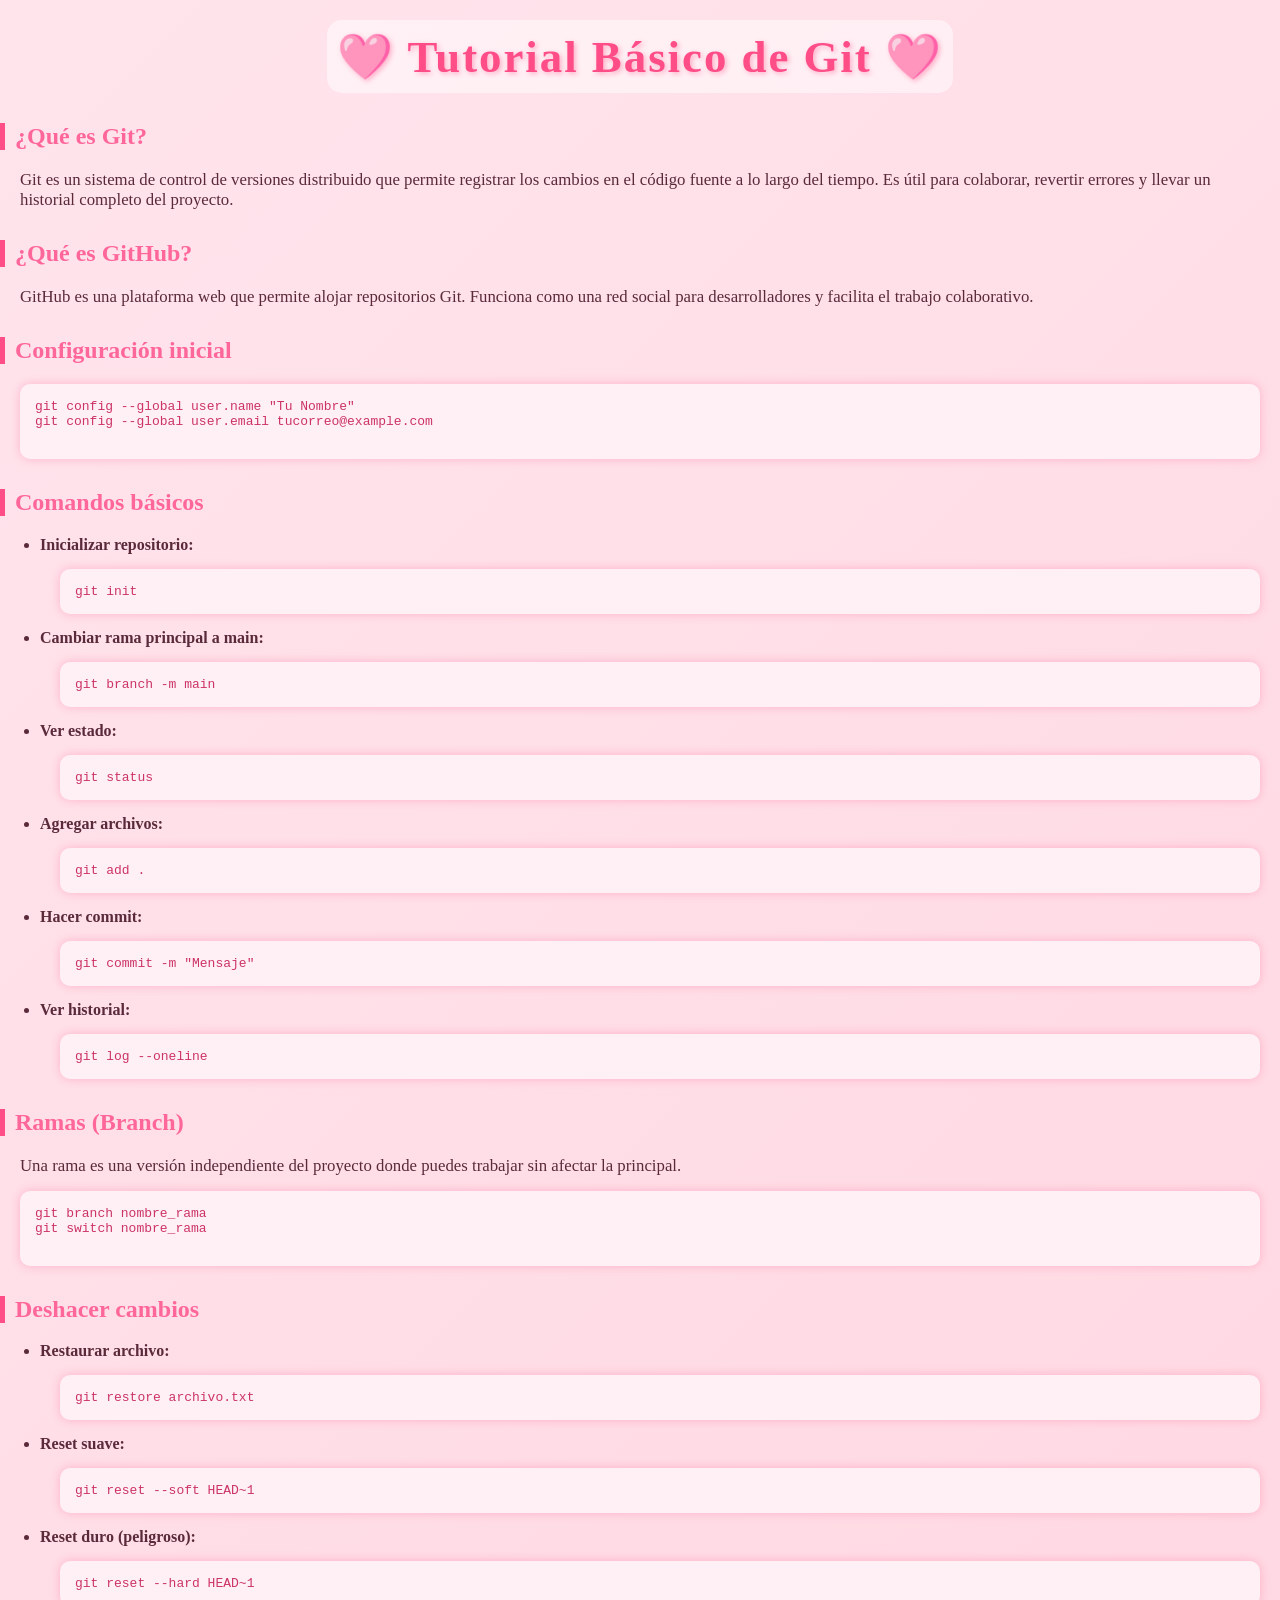
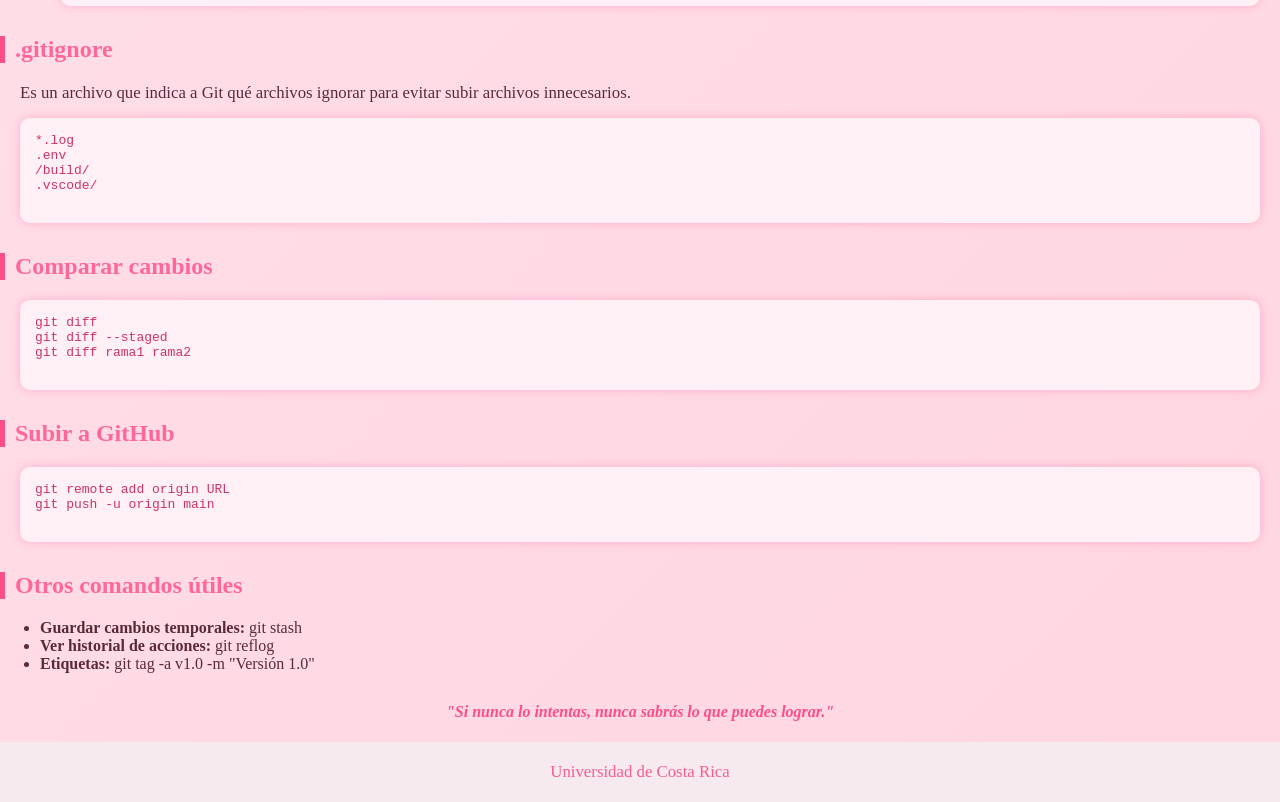
<file: html/index.html>
<!DOCTYPE html>
<html lang="en">
<head>
    <meta charset="UTF-8">
    <meta name="viewport" content="width=device-width, initial-scale=1.0">
    <title>Laboratorio de Git</title>
  <link rel="stylesheet" href="../css/styles.css">

</head>
<body>

    <h1>🩷 Tutorial Básico de Git 🩷</h1>

    <h2>¿Qué es Git?</h2>
    <p>
        Git es un sistema de control de versiones distribuido que permite registrar los cambios
        en el código fuente a lo largo del tiempo. Es útil para colaborar, revertir errores
        y llevar un historial completo del proyecto.
    </p>

    <h2>¿Qué es GitHub?</h2>
    <p>
        GitHub es una plataforma web que permite alojar repositorios Git. Funciona como una red
        social para desarrolladores y facilita el trabajo colaborativo.
    </p>

    <h2>Configuración inicial</h2>
    <pre>
git config --global user.name "Tu Nombre"
git config --global user.email tucorreo@example.com
    </pre>

    <h2>Comandos básicos</h2>
    <ul>
        <li><b>Inicializar repositorio:</b></li>
        <pre>git init</pre>

        <li><b>Cambiar rama principal a main:</b></li>
        <pre>git branch -m main</pre>

        <li><b>Ver estado:</b></li>
        <pre>git status</pre>

        <li><b>Agregar archivos:</b></li>
        <pre>git add .</pre>

        <li><b>Hacer commit:</b></li>
        <pre>git commit -m "Mensaje"</pre>

        <li><b>Ver historial:</b></li>
        <pre>git log --oneline</pre>
    </ul>

    <h2>Ramas (Branch)</h2>
    <p>
        Una rama es una versión independiente del proyecto donde puedes trabajar sin afectar la principal.
    </p>
    <pre>
git branch nombre_rama
git switch nombre_rama
    </pre>

    <h2>Deshacer cambios</h2>
    <ul>
        <li><b>Restaurar archivo:</b></li>
        <pre>git restore archivo.txt</pre>

        <li><b>Reset suave:</b></li>
        <pre>git reset --soft HEAD~1</pre>

        <li><b>Reset duro (peligroso):</b></li>
        <pre>git reset --hard HEAD~1</pre>
    </ul>

    <h2>.gitignore</h2>
    <p>
        Es un archivo que indica a Git qué archivos ignorar para evitar subir archivos innecesarios.
    </p>
    <pre>
*.log
.env
/build/
.vscode/
    </pre>

    <h2>Comparar cambios</h2>
    <pre>
git diff
git diff --staged
git diff rama1 rama2
    </pre>

    <h2>Subir a GitHub</h2>
    <pre>
git remote add origin URL
git push -u origin main
    </pre>

    <h2>Otros comandos útiles</h2>
    <ul>
        <li><b>Guardar cambios temporales:</b> git stash</li>
        <li><b>Ver historial de acciones:</b> git reflog</li>
        <li><b>Etiquetas:</b> git tag -a v1.0 -m "Versión 1.0"</li>
    </ul>
 <h4>"Si nunca lo intentas, nunca sabrás lo que puedes lograr."</h4>
<footer>
    <p>Universidad de Costa Rica</p>
</footer>
</body>
</html>
</file>
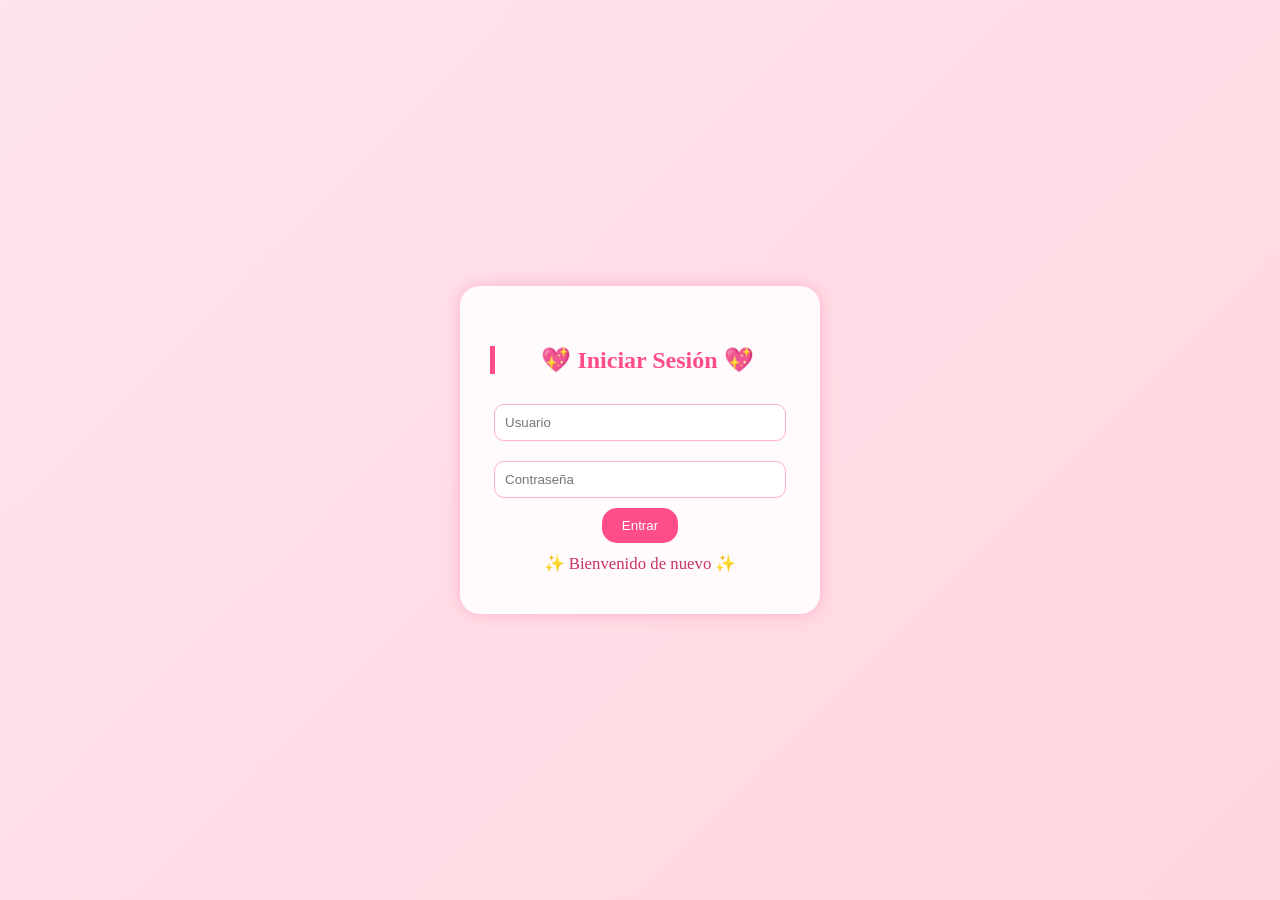
<file: html/login.html>
<!DOCTYPE html>
<html lang="es">
<head>
    <meta charset="UTF-8">
    <meta name="viewport" content="width=device-width, initial-scale=1.0">
    <title>Login</title>

    <link rel="stylesheet" href="../css/styles.css">
</head>
<body id="bodyLogin">

    <div class="login-container">
        <h2>💖 Iniciar Sesión 💖</h2>

        <input type="text" placeholder="Usuario">
        <input type="password" placeholder="Contraseña">

        <button>Entrar</button>

        <p>✨ Bienvenido de nuevo ✨</p>
    </div>

</body>
</html>
</file>
<file: css/styles.css>
body {
    font-family: cursive;
    background: linear-gradient(135deg, #ffe4ec, #ffd6e0);
    color: #5a2a3a;
    margin: 0;
    padding: 0;
}

h1 {
    text-align: center;
    color: #ff4d88;
    margin-top: 20px;
    font-size: 2.8em;
    letter-spacing: 2px;
    text-shadow: 2px 2px 5px rgba(255, 77, 136, 0.4);
    background-color: rgba(255, 255, 255, 0.5);
    padding: 10px;
    border-radius: 15px;
    width: fit-content;
    margin-left: auto;
    margin-right: auto;
    transition: transform 0.3s ease, box-shadow 0.3s ease;
}

h1:hover {
    transform: scale(1.05);
    box-shadow: 0 0 15px rgba(255, 77, 136, 0.4);
}

h2 {
    color: #ff6699;
    border-left: 5px solid #ff4d88;
    padding-left: 10px;
    margin-top: 30px;
    transition: all 0.3s ease;
}

h2:hover {
    color: #ff85a2;
    transform: translateX(5px);
}

p {
    margin: 10px 20px;
    font-size: 1.05em;
}

pre {
    background-color: #fff0f5;
    padding: 15px;
    border-radius: 10px;
    margin: 15px 20px;
    color: #cc3366;
    box-shadow: 0 0 10px rgba(255, 77, 136, 0.3);
    overflow-x: auto;
    transition: transform 0.3s ease, box-shadow 0.3s ease;
}

pre:hover {
    transform: scale(1.02);
    box-shadow: 0 0 18px rgba(255, 77, 136, 0.4);
}

h4 {
    text-align: center;
    color: #ff4d88;
    margin-top: 30px;
    font-style: italic;
}


footer {
    text-align: center;
    margin-top: 20px;
    padding: 10px;
    color: #f95c91;
    background-color: #f6eaee;
}
#bodyLogin {
    display: flex;
    justify-content: center;
    align-items: center;
    height: 100vh;
}

.login-container {
    background: rgba(255, 255, 255, 0.85);
    padding: 30px;
    border-radius: 20px;
    box-shadow: 0 0 15px rgba(255, 77, 136, 0.3);
    text-align: center;
    width: 300px;
    transition: transform 0.3s ease;
}

.login-container:hover {
    transform: translateY(-5px);
}

#bodyLogin h2 {
    color: #ff4d88;
    margin-bottom: 20px;
}

#bodyLogin input {
    width: 90%;
    padding: 10px;
    margin: 10px 0;
    border-radius: 10px;
    border: 1px solid #ffb3c6;
    outline: none;
    transition: box-shadow 0.3s ease, transform 0.2s ease;
}

#bodyLogin input:focus {
    box-shadow: 0 0 8px rgba(255, 77, 136, 0.5);
    transform: scale(1.02);
}

#bodyLogin button {
    background-color: #ff4d88;
    color: white;
    border: none;
    padding: 10px 20px;
    border-radius: 15px;
    cursor: pointer;
    transition: all 0.3s ease;
}

#bodyLogin button:hover {
    background-color: #ff85a2;
    transform: scale(1.05);
}

#bodyLogin p {
    color: #cc3366;
}
</file>
